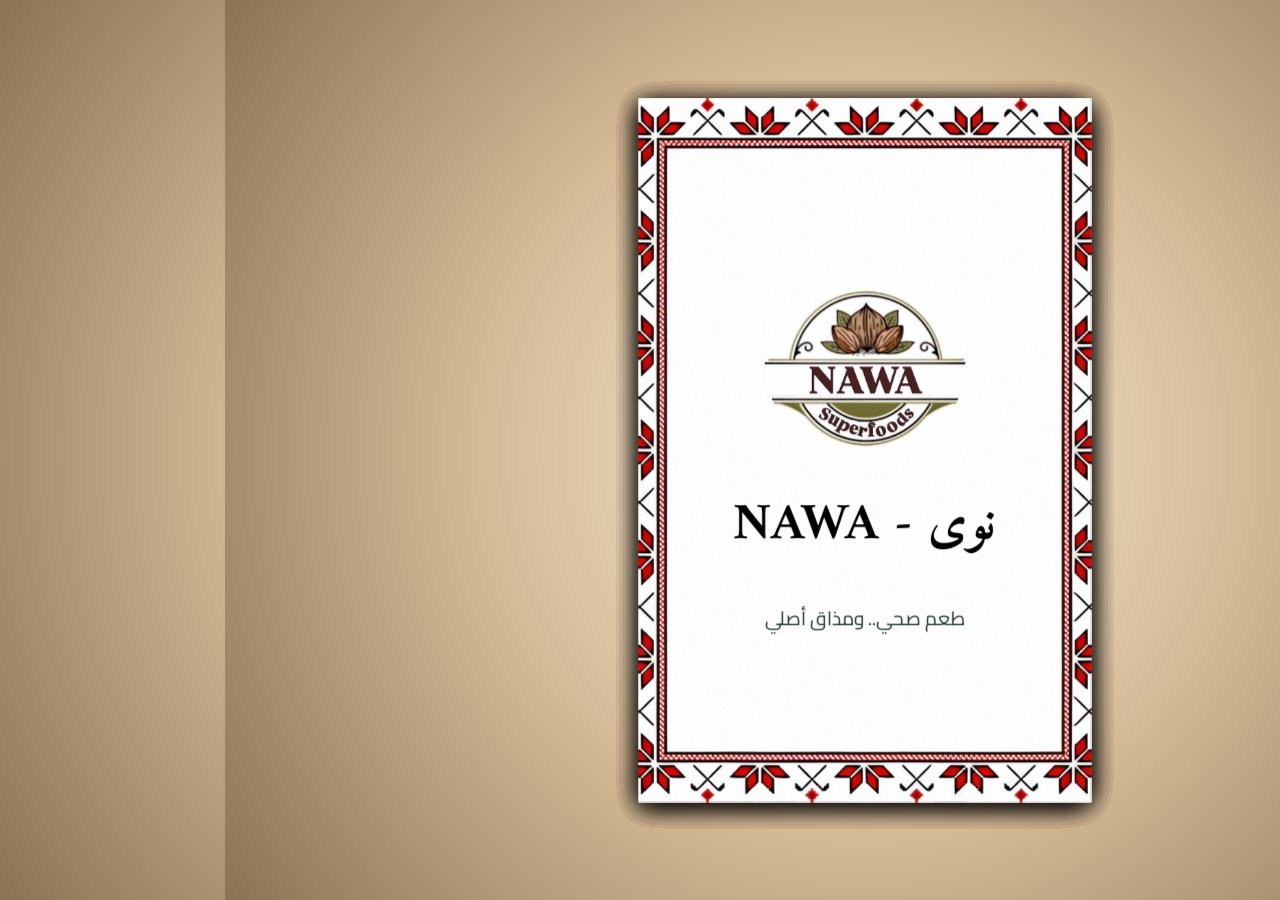
<file: index.html>
<!DOCTYPE html>
<html lang="ar" dir="rtl">

<head>
    <meta charset="UTF-8">
    <meta name="viewport" content="width=device-width, initial-scale=1.0, maximum-scale=1.0, user-scalable=no">
    <title>Nawa - Interactive Book</title>
    <link rel="stylesheet" href="style.css">
    <!-- Google Fonts for premium Arabic typography -->
    <link rel="preconnect" href="https://fonts.googleapis.com">
    <link rel="preconnect" href="https://fonts.gstatic.com" crossorigin>
    <link
        href="https://fonts.googleapis.com/css2?family=Amiri:ital,wght@0,400;0,700;1,400&family=Cairo:wght@300;400;600;700&display=swap"
        rel="stylesheet">
</head>

<body>
    <div class="book-container">
        <div id="book" class="book">
            <!-- Pages will be dynamically generated here -->
        </div>
        <div class="controls">
            <button id="prevBtn" aria-label="Previous Page">
                <svg width="24" height="24" viewBox="0 0 24 24" fill="none" stroke="currentColor" stroke-width="2">
                    <path d="M9 18l6-6-6-6" />
                </svg>
            </button>
            <button id="nextBtn" aria-label="Next Page">
                <svg width="24" height="24" viewBox="0 0 24 24" fill="none" stroke="currentColor" stroke-width="2">
                    <path d="M15 18l-6-6 6-6" />
                </svg>
            </button>
        </div>
    </div>

    <script src="data.js"></script>
    <script src="script.js"></script>
</body>

</html>
</file>
<file: style.css>
:root {
    /* White Cream & Dark Green Theme */
    --primary-color: #1a472a;
    --secondary-color: #2d5a3f;
    --accent-color: #c5e1a5;
    --text-color: #0f2918;
    --bg-color: #D4B996;
    --page-bg: #fffbf0;

    /* Base Book Dimensions - FIXED (Scaled by JS on small screens) */
    --book-width: 450px;
    --book-height: 700px;
    --transition-speed: 0.8s;
    /* Faster transition for better feel */
}

/* Global Box Sizing */
*,
*::before,
*::after {
    box-sizing: border-box;
}

html,
body {
    margin: 0;
    padding: 0;
    width: 100%;
    height: 100%;
    overflow: hidden;
}

body {
    background: radial-gradient(circle at center, #f5ecd8 0%, #D4B996 50%, #8C7355 100%);
    background-color: var(--bg-color);
    font-family: 'Cairo', sans-serif;
    color: var(--text-color);
    display: flex;
    justify-content: center;
    align-items: center;
    min-height: 100vh;
    overflow: hidden;
    /* Prevent body scroll while using the book */
}

/* Background Decorations (Nuts) */
.nut-decoration {
    position: fixed;
    pointer-events: none;
    z-index: -1;
    opacity: 0.6;
    filter: drop-shadow(0 5px 10px rgba(0, 0, 0, 0.2));
}

.book-container {
    position: fixed;
    top: 0;
    left: 0;
    width: 100%;
    height: 100%;
    display: flex;
    justify-content: center;
    align-items: center;
    perspective: 2000px;
    background: radial-gradient(circle at center, #f5ecd8 0%, #D4B996 50%, #8C7355 100%);
    overflow: hidden;
    z-index: 100;
}

.book {
    position: relative;
    width: var(--book-width);
    height: var(--book-height);
    transform-style: preserve-3d;
    transition: transform var(--transition-speed);
    will-change: transform;
}

/* Page Styling */
.page {
    position: absolute;
    width: 100%;
    height: 100%;
    background-color: var(--page-bg);
    top: 0;
    right: 0;
    transform-origin: left center;
    transform-style: preserve-3d;
    transition: transform var(--transition-speed) ease-in-out;
    box-shadow: 0 5px 25px rgba(0, 0, 0, 0.2);
    border-radius: 5px 15px 15px 5px;
    will-change: transform;
}

.page.flipped {
    transform: rotateY(-180deg);
}

.page-front,
.page-back {
    position: absolute;
    width: 100%;
    height: 100%;
    backface-visibility: hidden !important;
    -webkit-backface-visibility: hidden !important;
    /* CRITICAL FOR SAFARI */
    padding: 60px 45px;
    backface-visibility: visible !important;
    /* EMERGENCY FIX: Stop mobile glitching */
    -webkit-backface-visibility: visible !important;
    transform: translateZ(10px);
    /* FORCE GPU ALWAYS */
    transform-style: preserve-3d;
    overflow-y: auto;
    -webkit-overflow-scrolling: touch;
    display: flex;
    flex-direction: column;
}

/* Hide scrollbars but keep functionality */
.page-front::-webkit-scrollbar,
.page-back::-webkit-scrollbar {
    width: 4px;
    background: transparent;
}

.page-front::-webkit-scrollbar-thumb,
.page-back::-webkit-scrollbar-thumb {
    background: rgba(26, 71, 42, 0.3);
    border-radius: 10px;
}

.page-front {
    background-image: url('assets/Pal.jpg');
    background-size: cover;
    background-position: center;
    border-right: 1px solid rgba(0, 0, 0, 0.1);
}

.page-back {
    background-image: url('assets/Pal.jpg');
    background-size: cover;
    background-position: center;
    transform: rotateY(180deg);
    border-left: 1px solid rgba(0, 0, 0, 0.1);
}

.no-texture {
    background-image: none !important;
    background: white !important;
}

.page-number {
    position: absolute;
    bottom: 25px;
    font-size: 14px;
    font-weight: 700;
    color: white;
    /* Red and white theme */
    background: #c02626;
    /* Palestinian Red */
    padding: 4px 12px;
    border-radius: 5px;
    z-index: 10;
    box-shadow: 0 2px 8px rgba(0, 0, 0, 0.2);
}

/* Internal Numbering (near spine) */
.page-front .page-number {
    right: 20px;
}

.page-back .page-number {
    left: 20px;
}

/* Hide number on Cover Page (Sheet 0 Front) */
.page:first-child .page-front .page-number {
    display: none !important;
}

/* Content Styling */
.cover-page {
    min-height: 100%;
    display: flex;
    flex-direction: column;
    align-items: center;
    /* justify-content: center; -- Avoid this for scrollable flex */
    text-align: center;
    padding: 0;
    /* Padding handled by parent container */
}

.cover-page>*:first-child {
    margin-top: auto;
}

.cover-page>*:last-child {
    margin-bottom: auto;
}

.cover-page h1 {
    font-size: 3rem;
    margin-top: 20px;
    color: #000;
}

.logo {
    max-width: 200px;
    border-radius: 50%;
}

h1,
h2,
h3 {
    font-family: 'Amiri', serif;
    color: var(--primary-color);
    margin: 0 0 10px 0;
}

div.product-full-page {
    min-height: 100%;
    width: 100%;
    display: flex;
    flex-direction: column;
    align-items: center;
    background: transparent;
    border: none;
    box-shadow: none;
    backface-visibility: visible !important;
    -webkit-backface-visibility: visible !important;
    opacity: 1 !important;
    visibility: visible !important;
}

/* Surgical fix for centering vs overflow */
div.product-full-page>*:first-child {
    margin-top: auto;
}

div.product-full-page>*:last-child {
    margin-bottom: auto;
}

.product-table-view {
    background: transparent;
    padding: 0;
    border: none;
    width: 100%;
    margin: 15px 0;
    box-shadow: none;
    color: var(--text-color);
}

.product-table-view ul {
    list-style: none;
    padding: 0;
    margin: 5px auto;
    font-size: 0.95rem;
    /* Neat and clean */
    line-height: 1.5;
    color: var(--primary-color);
}

.product-full-page p {
    font-weight: 400;
    /* Clean, not bold */
    font-size: 1.05rem;
    padding: 0 15px;
    line-height: 1.6;
    text-align: center;
}

.nutrition-table {
    display: block;
    width: 100%;
    max-width: 280px;
    margin: 15px auto !important;
    /* Force center */
    border-radius: 12px;
    box-shadow: 0 8px 25px rgba(0, 0, 0, 0.15);
    background: white;
}

.page-3-background {
    background-image: url('assets/photo.jpeg') !important;
    background-size: cover !important;
    background-position: center !important;
    filter: none !important;
    /* Ensure NO blur */
    color: white !important;
}

.page-3-background h1,
.page-3-background p {
    color: white !important;
    text-shadow: 0 3px 20px rgba(0, 0, 0, 0.9);
    /* Sharper text contrast */
}

.product-image {
    max-width: 100%;
    max-height: 280px;
    /* Reduced to leave room for title and description */
    object-fit: contain;
    height: auto;
    border-radius: 12px;
    /* Removed box-shadow */
}

.product-image-container {
    width: 100%;
    display: flex;
    justify-content: center;
    margin: 10px 0;
}

.instagram-page {
    background-image: url('assets/photo.jpeg') !important;
    background-size: cover !important;
    background-position: center !important;
    background-repeat: no-repeat !important;
    padding: 0 !important;
    filter: none !important;
    -webkit-filter: none !important;
}

.insta-qr-container {
    background: transparent;
    /* Truly transparent now */
    padding: 10px;
    border: none;
    margin-bottom: 20px;
    transition: transform 0.3s;
}

.insta-qr-img {
    width: 150px;
    height: 150px;
    object-fit: contain;
    /* ENSURING ORIGINAL VISIBILITY */
    filter: none !important;
    mix-blend-mode: normal;
}

.insta-text-box {
    background: rgba(255, 255, 255, 0.85);
    padding: 15px 35px;
    border-radius: 50px;
    box-shadow: 0 8px 32px rgba(0, 0, 0, 0.15);
    border: 1px solid rgba(26, 71, 42, 0.2);
    text-align: center;
}

.insta-code {
    width: 180px;
    background: white;
    padding: 10px;
    border-radius: 12px;
}

/* Tablet & Mobile Responsiveness */
@media (max-width: 1024px) {
    :root {
        --book-width: 400px;
        --book-height: 650px;
    }
}

@media (max-width: 768px) {
    :root {
        --book-width: 320px;
        --book-height: 520px;
    }

    .book-container {
        perspective: 3000px;
        height: 100vh;
        width: 100vw;
        overflow: hidden;
        display: flex;
        justify-content: center;
        align-items: center;
        touch-action: none;
    }

    .book {
        transform-style: preserve-3d !important;
        margin-top: 25px;
        /* SHIFT BOOK DOWN BY 20-25px */
        /* Force hardware acceleration for mobile performance */
        will-change: transform;
        transform: rotateX(0.001deg);
        /* Maintain compositor active */
    }

    .page-front,
    .page-back {
        padding: 55px 35px !important;
        overflow-x: hidden !important;
        box-sizing: border-box !important;
    }

    /* Contain images on mobile */
    .product-image {
        max-width: 80% !important;
        max-height: 140px !important;
        margin: 5px auto;
    }

    .nutrition-table {
        max-width: 88% !important;
        margin: 8px auto !important;
    }

    .product-full-page p {
        font-size: 0.85rem !important;
        line-height: 1.4;
        padding: 0 10px !important;
        margin: 3px 0;
    }

    .product-table-view ul {
        font-size: 0.88rem !important;
        margin: 2px auto;
    }
}

/* Hide navigation buttons */
.controls,
button {
    display: none !important;
}
</file>
